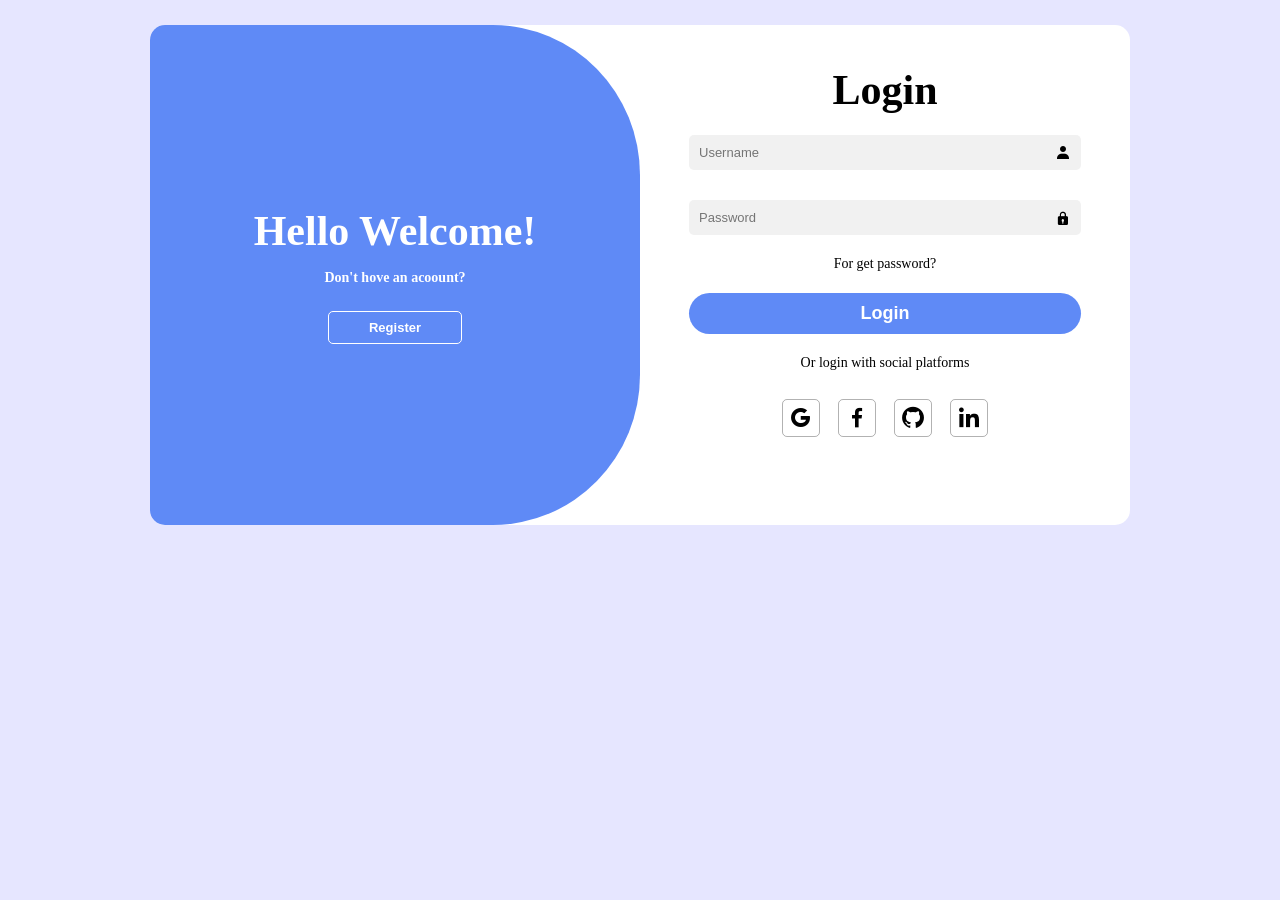
<file: Login/index.html>
<!DOCTYPE html>
<html lang="en">

<head>
    <meta charset="UTF-8">
    <meta name="viewport" content="width=device-width, initial-scale=1.0">
    <title>Login Form</title>
    <link rel="stylesheet" href="./style.css">
    <link href='https://unpkg.com/boxicons@2.1.4/css/boxicons.min.css' rel='stylesheet'>
</head>

<body>
    <main>
        <section class="first">
            <h1>Hello Welcome!</h1>
            <h3><a href="">Don't hove an acoount?</a></h3>
            <button type="submit" name="submit">Register</button>
        </section>

        <section class="last">
            <h1>Login</h1>
            <div>
                <input type="text" name="username" placeholder="Username">
                <span class="user"><i class='bx bxs-user'></i></span>
                <input type="password" name="password" placeholder="Password">
                <span class="pass"><i class='bx bxs-lock'></i></span>
            </div>

            <p><a href="">For get password?</a></p>

            <button type="submit" name="submit">Login</button>
            <p><a href="">Or login with social platforms</a></p>

            <span class="platforms">
                <a href=""><i class='bx bxl-google'></i></a>
                <a href=""><i class='bx bxl-facebook'></i></a>
                <a href=""><i class='bx bxl-github'></i></a>
                <a href=""><i class='bx bxl-linkedin'></i></a>
            </span>
        </section>
    </main>

    <script src="./script.js"></script>
</body>

</html>
</file>
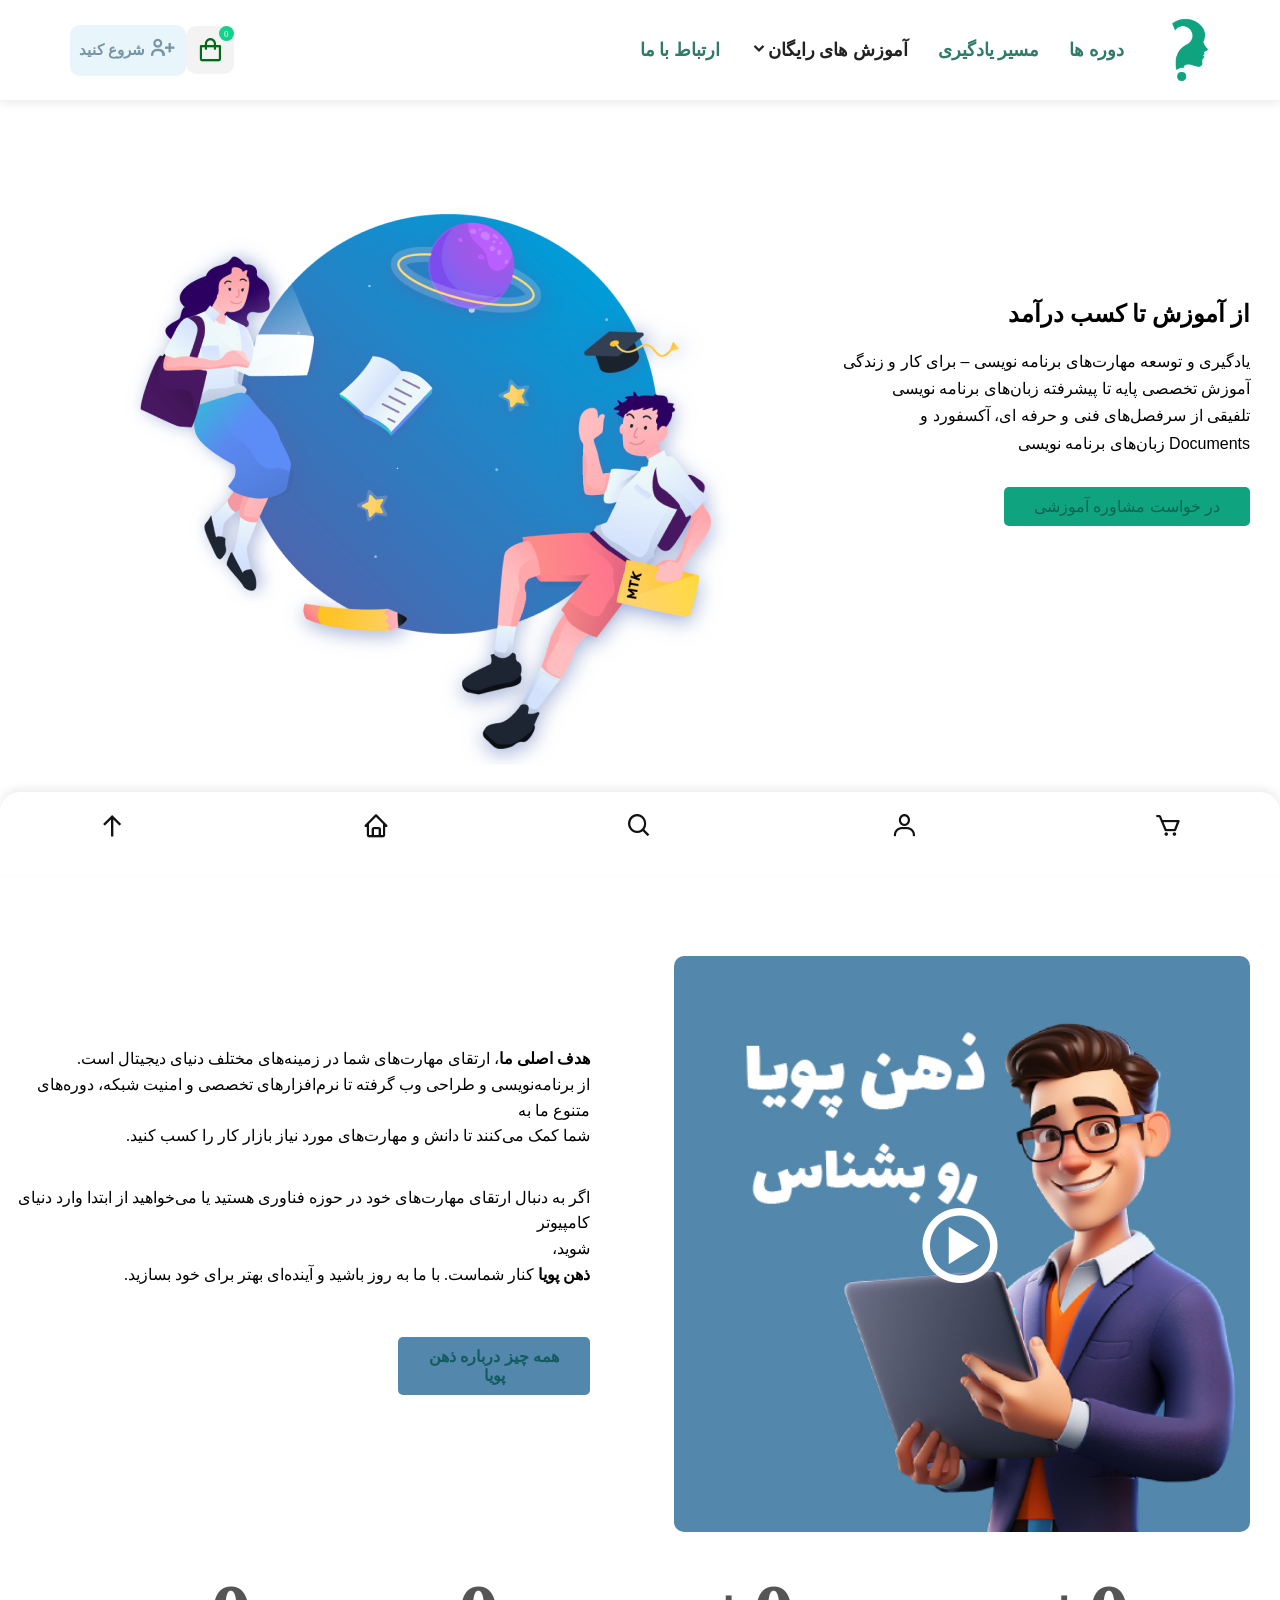
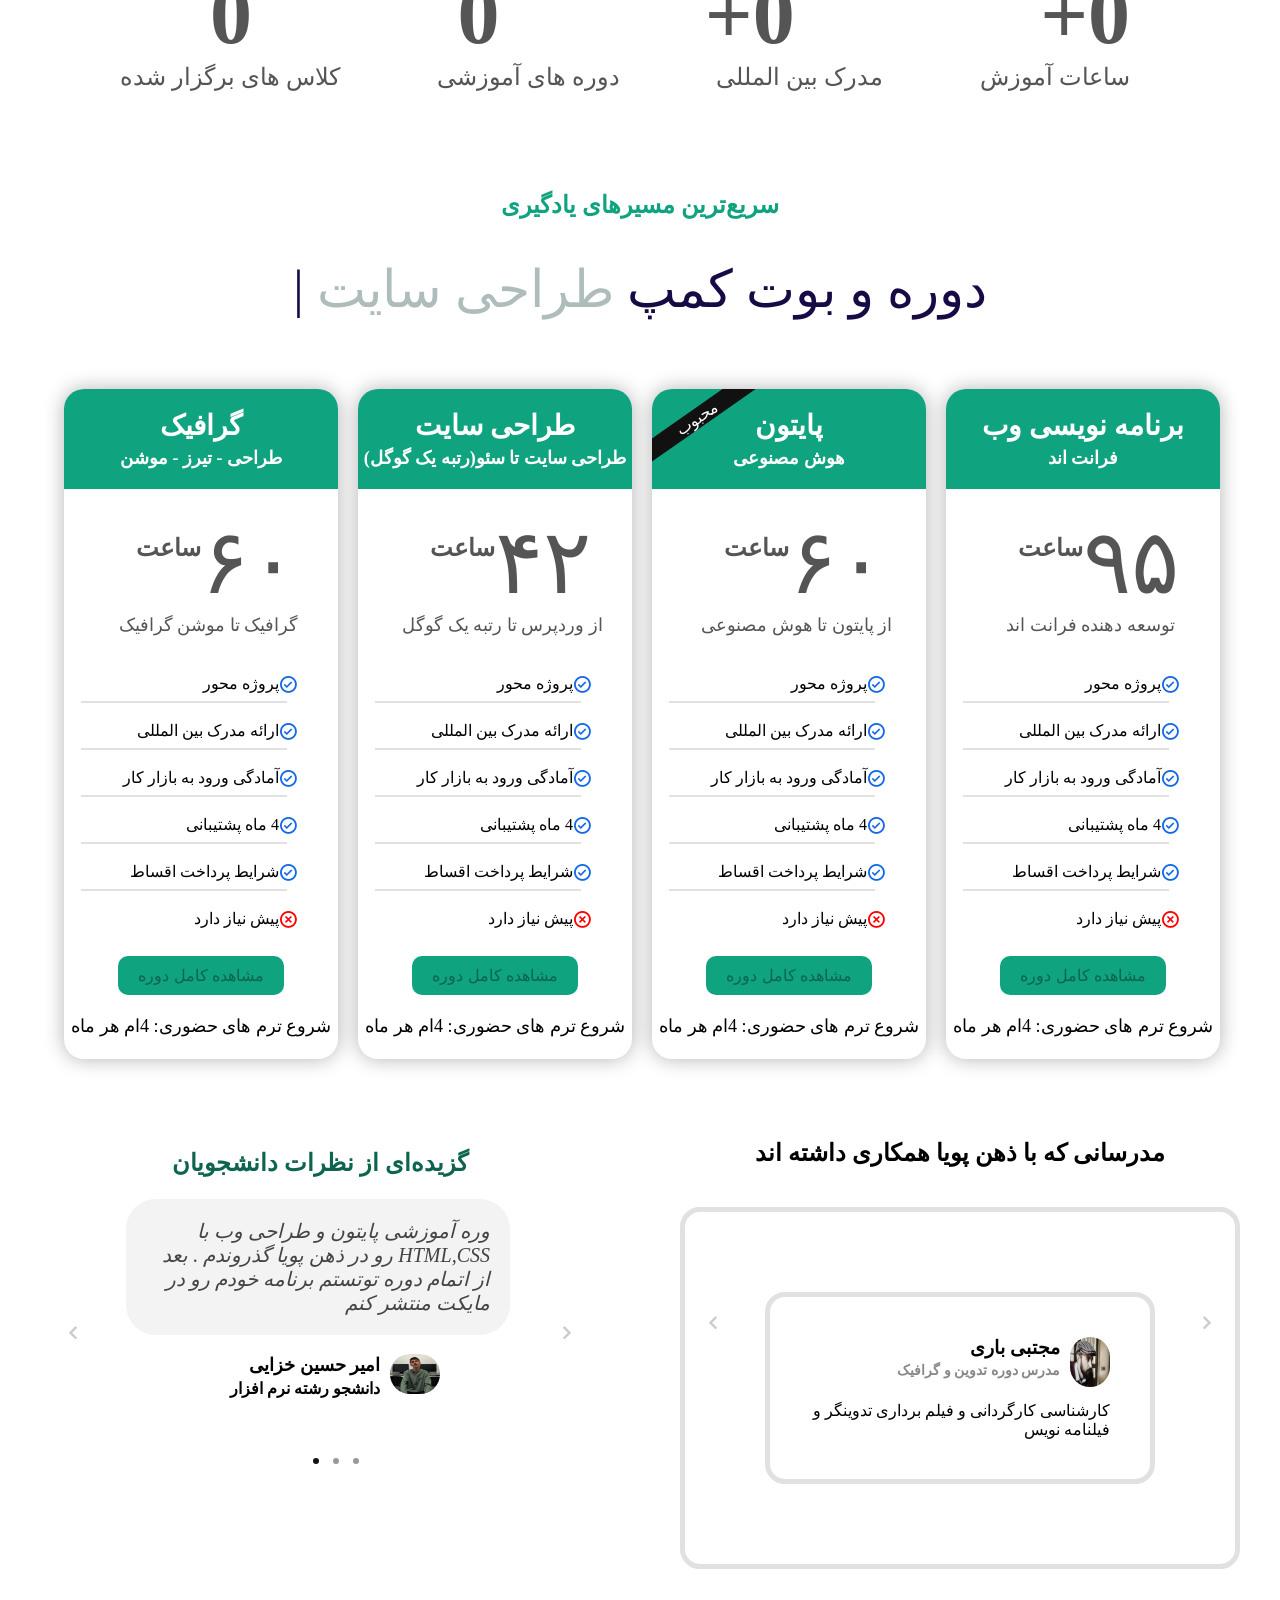
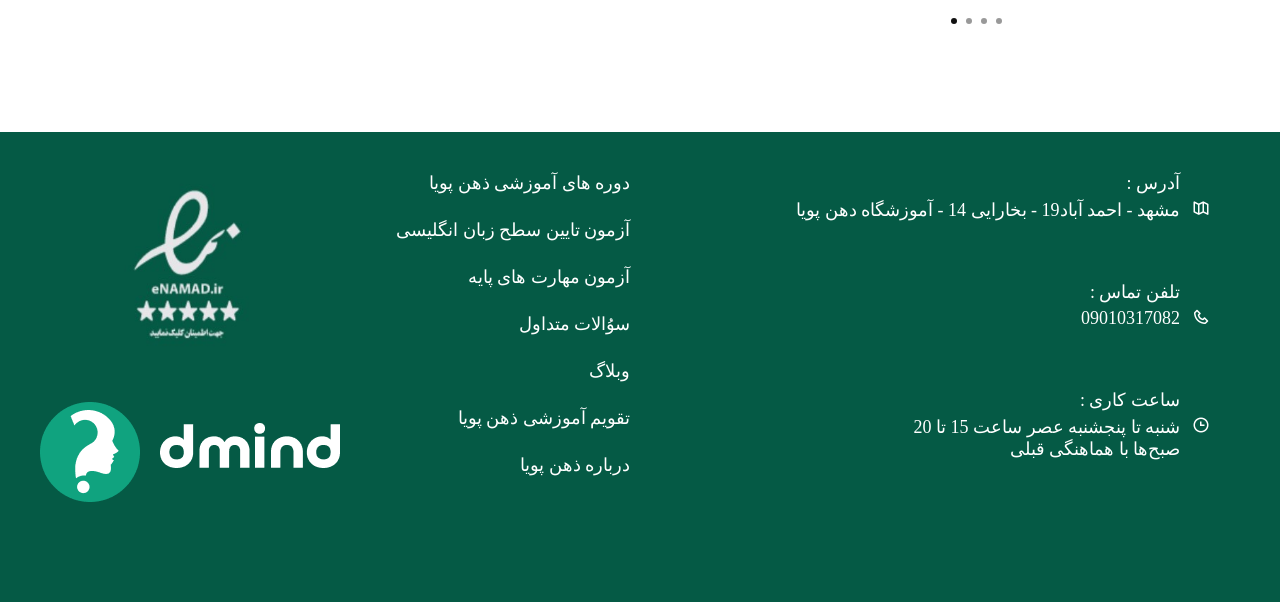
<file: dmind/dmind.html>
<!DOCTYPE html>
<html lang="fa" dir="rtl">

<head>
    <meta charset="UTF-8">
    <meta name="viewport" content="width=device-width, initial-scale=1.0">
    <title>آموزشگاه کامپیوتر ذهن پویا - آموزشگاه کامپیوتر ذهن پویا</title>
    <link rel="icon" href="./image/transparent-h-space.png" class="icon">
    <link rel="stylesheet" href="dmind.css">
    <link href='https://unpkg.com/boxicons@2.1.4/css/boxicons.min.css' rel='stylesheet'>
</head>

<body>

    <header class="header">
        <img src="./image/transparent-h-space.png" alt="image">
        <ul>
            <li><a href="">دوره ها</a></li>
            <li><a href="">مسیر یادگیری</a></li>
            <li>آموزش های رایگان<i class='bx bxs-chevron-down'></i></li>
            <li><a href="">ارتباط با ما</a></li>
        </ul>
        <div>
            <div>
                <span><a href=""><i class='bx bx-shopping-bag'></i></a></span>
                <span>0</span>
            </div>
            <div class="box">
                <span><i class='bx bx-user-plus'></i></span>
                <span>شروع کنید</span>
            </div>
        </div>
    </header>

    <div class="none">
        <a href="">
            <p>آموزش رایگان برنامه نویسی پایتون</p>
        </a>
        <hr>
        <a href="">
            <p>آموزش رایگان ICDL در مشهد | ورود به بازار کار</p>
        </a>
    </div>

    <div>

        <div class="fixed">
            <span><i class='bx bx-cart'></i></span>
            <span><i class='bx bx-user'></i></span>
            <span><i class='bx bx-search'></i></span>
            <span><i class='bx bx-home'></i></span>
            <span><i class='bx bx-arrow-back'></i></span>
        </div>
        <main>
            <section class="first">
                <div>
                    <h2>از آموزش تا کسب درآمد</h2>
                    <p>
                        یادگیری و توسعه مهارت‌های برنامه نویسی – برای کار و زندگی
                        <br> آموزش تخصصی پایه تا پیشرفته زبان‌های برنامه نویسی
                        <br> تلفیقی از سرفصل‌های فنی و حرفه ای، آکسفورد و
                        <br> Documents زبان‌های برنامه نویسی
                    </p>
                    <a href="">
                        <button>در خواست مشاوره آموزشی</button>
                    </a>
                </div>
                <div>
                    <img src="./image/Earth.png" alt="image">
                </div>
            </section>

            <section class="second">
                <div>
                    <video src="./video/Introduction_dynamic_mind.mp4" poster="./image/کاور-معرفی-ذهن-پویا.jpg">
                    </video>
                    <span><i class='bx bx-play-circle'></i></span>
                </div>
                <div>
                    <p><b>هدف اصلی ما</b>، ارتقای مهارت‌های شما در زمینه‌های مختلف دنیای دیجیتال است. <br>
                        از برنامه‌نویسی و طراحی وب گرفته تا نرم‌افزارهای تخصصی و
                        امنیت شبکه، دوره‌های متنوع ما به<br> شما کمک می‌کنند تا دانش و مهارت‌های مورد نیاز بازار کار را
                        کسب
                        کنید.
                    </p>
                    <br>
                    <br>
                    <p>
                        اگر به دنبال ارتقای مهارت‌های خود در حوزه فناوری هستید یا می‌خواهید از ابتدا وارد دنیای
                        کامپیوتر<br>
                        شوید،<br>
                        <b>ذهن پویا</b> کنار شماست. با ما به روز باشید و آینده‌ای بهتر برای خود بسازید.
                    </p>
                    <a href=""><button>همه چیز درباره ذهن پویا</button></a>
                </div>
            </section>

            <section class="third">
                <div>
                    <ul>
                        <li class="content1" data-target="1024">0+</li>
                        <li class="content2">0+</li>
                        <li class="content3">0</li>
                        <li class="content4">0</li>
                    </ul>
                </div>
                <div>
                    <ul>
                        <li>ساعات آموزش</li>
                        <li>مدرک بین المللی</li>
                        <li>دوره های آموزشی</li>
                        <li>کلاس های برگزار شده</li>
                    </ul>
                </div>
            </section>

            <section class="fourth">
                <div>
                    <p>سریع‌ترین مسیر‌های یادگیری</p>
                    <p> دوره و بوت کمپ <span>طراحی سایت <span>|</span></span> </p>
                </div>
                <article>



                    <aside>
                        <div>
                            <h2>برنامه نویسی وب</h2>
                            <h3>فرانت اند</h3>
                        </div>
                        <div>
                            <div>
                                <span>۹۵</span>
                                <span>ساعت</span>
                            </div>
                            <p>توسعه دهنده فرانت اند</p>
                        </div>
                        <div>
                            <ul>
                                <li><i class='bx bx-check-circle'></i>پروژه محور </li>
                                <li><i class='bx bx-check-circle'></i>ارائه مدرک بین المللی </li>
                                <li><i class='bx bx-check-circle'></i>آمادگی ورود به بازار کار </li>
                                <li><i class='bx bx-check-circle'></i>4 ماه پشتیبانی </li>
                                <li><i class='bx bx-check-circle'></i>شرایط پرداخت اقساط </li>
                                <li><i class='bx bx-x-circle'></i>پیش نیاز دارد </li>
                            </ul>
                        </div>
                        <div>
                            <a href=""><button>مشاهده کامل دوره</button></a>
                            <p>شروع ترم های حضوری: 4ام هر ماه</p>
                        </div>
                    </aside>

                    <aside>
                        <div>
                            <h2>پایتون</h2>
                            <h3>هوش مصنوعی</h3>
                            <span>محبوب</span>
                        </div>
                        <div>
                            <div>
                                <span>۶۰</span>
                                <span>ساعت</span>
                            </div>
                            <p>از پایتون تا هوش مصنوعی</p>
                        </div>
                        <div>
                            <ul>
                                <li><i class='bx bx-check-circle'></i>پروژه محور </li>
                                <li><i class='bx bx-check-circle'></i>ارائه مدرک بین المللی </li>
                                <li><i class='bx bx-check-circle'></i>آمادگی ورود به بازار کار </li>
                                <li><i class='bx bx-check-circle'></i>4 ماه پشتیبانی </li>
                                <li><i class='bx bx-check-circle'></i>شرایط پرداخت اقساط </li>
                                <li><i class='bx bx-x-circle'></i>پیش نیاز دارد </li>
                            </ul>
                        </div>
                        <div>
                            <a href=""><button>مشاهده کامل دوره</button></a>
                            <p>شروع ترم های حضوری: 4ام هر ماه</p>
                        </div>
                    </aside>

                    <aside>
                        <div>
                            <h2>طراحی سایت</h2>
                            <h3>طراحی سایت تا سئو(رتبه یک گوگل)</h3>
                        </div>
                        <div>
                            <div>
                                <span>۴۲</span>
                                <span>ساعت</span>
                            </div>
                            <p>از وردپرس تا رتبه یک گوگل</p>
                        </div>
                        <div>
                            <ul>
                                <li><i class='bx bx-check-circle'></i>پروژه محور </li>
                                <li><i class='bx bx-check-circle'></i>ارائه مدرک بین المللی </li>
                                <li><i class='bx bx-check-circle'></i>آمادگی ورود به بازار کار </li>
                                <li><i class='bx bx-check-circle'></i>4 ماه پشتیبانی </li>
                                <li><i class='bx bx-check-circle'></i>شرایط پرداخت اقساط </li>
                                <li><i class='bx bx-x-circle'></i>پیش نیاز دارد </li>
                            </ul>
                        </div>
                        <div>
                            <a href=""><button>مشاهده کامل دوره</button></a>
                            <p>شروع ترم های حضوری: 4ام هر ماه</p>
                        </div>
                    </aside>

                    <aside>
                        <div>
                            <h2>گرافیک</h2>
                            <h3>طراحی - تیرز - موشن</h3>
                        </div>
                        <div>
                            <div>
                                <span>۶۰</span>
                                <span>ساعت</span>
                            </div>
                            <p>گرافیک تا موشن گرافیک</p>
                        </div>
                        <div>
                            <ul>
                                <li><i class='bx bx-check-circle'></i>پروژه محور </li>
                                <li><i class='bx bx-check-circle'></i>ارائه مدرک بین المللی </li>
                                <li><i class='bx bx-check-circle'></i>آمادگی ورود به بازار کار </li>
                                <li><i class='bx bx-check-circle'></i>4 ماه پشتیبانی </li>
                                <li><i class='bx bx-check-circle'></i>شرایط پرداخت اقساط </li>
                                <li><i class='bx bx-x-circle'></i>پیش نیاز دارد </li>
                            </ul>
                        </div>
                        <div>
                            <a href=""><button>مشاهده کامل دوره</button></a>
                            <p>شروع ترم های حضوری: 4ام هر ماه</p>
                        </div>
                    </aside>
                </article>
            </section>

            <section class="fifth">
                <div>
                    <h2>مدرسانی که با ذهن پویا همکاری داشته اند</h2>
                    <div>
                        <img src="./avatar/photo16341413419.jpg" alt="image">
                        <h3>مجتبی باری</h3>
                        <span><i class='bx bxs-user-pin'></i></span>
                        <h4>مدرس دوره تدوین و گرافیک</h4>
                        <hr>
                        <p>کارشناسی کارگردانی و فیلم برداری <br>
                            تدوینگر و فیلنامه نویس <br>
                            کارگردانی فیلم های جشواره فارسی - برگزار کننده دوره های آموزشی <br>
                            تدوین و فیلم برداری
                        </p>
                    </div>
                    <span><i class='bx bx-chevron-right'></i></span>
                    <span><i class='bx bx-chevron-left'></i></span>
                    <ul>
                        <li></li>
                        <li></li>
                        <li></li>
                        <li class="active"></li>
                    </ul>
                </div>

                <div>
                    <h2>گزیده‌ای از نظرات دانشجویان</h2>
                    <div class="red">
                        <p></p>
                        <img alt="image user">
                        <h3></h3>
                        <h4></h4>
                    </div>
                    <span><i class='bx bx-chevron-right'></i></span>
                    <span><i class='bx bx-chevron-left'></i></span>
                    <ul>
                        <li></li>
                        <li></li>
                        <li class="active"></li>
                    </ul>
                </div>
            </section>
        </main>

        <footer class="footer">
            <div>
                <ul>
                    <li>
                        <span>آدرس : </span>
                        <p><i class='bx bx-map-alt'></i> مشهد - احمد آباد19 - بخارایی 14 - آموزشگاه دهن پویا </p>
                    </li>
                    <li>
                        <span>تلفن تماس :</span>
                        <p><i class='bx bx-phone'></i> 09010317082 </p>
                    </li>
                    <li>
                        <span>ساعت کاری : </span>
                        <p><i class='bx bx-time'></i>شنبه تا پنجشنبه عصر ساعت 15 تا 20 <br> صبح‌ها با هماهنگی قبلی</p>
                    </li>
                </ul>
            </div>
            <div>
                <ul>
                    <li>دوره های آموزشی ذهن پویا</li>
                    <li>آزمون تایین سطح زبان انگلیسی</li>
                    <li>آزمون مهارت های پایه</li>
                    <li>سوُالات متداول</li>
                    <li>وبلاگ</li>
                    <li>تقویم آموزشی ذهن پویا</li>
                    <li>درباره ذهن پویا</li>
                </ul>
            </div>
            <div>
                <img src="./image/Annotation 2026-01-02 074415.jpg" alt="image">
                <img src="./image/Group-139.png" alt="image">
            </div>
        </footer>


        <script src="dmind.js"></script>
</body>

</html>
</file>
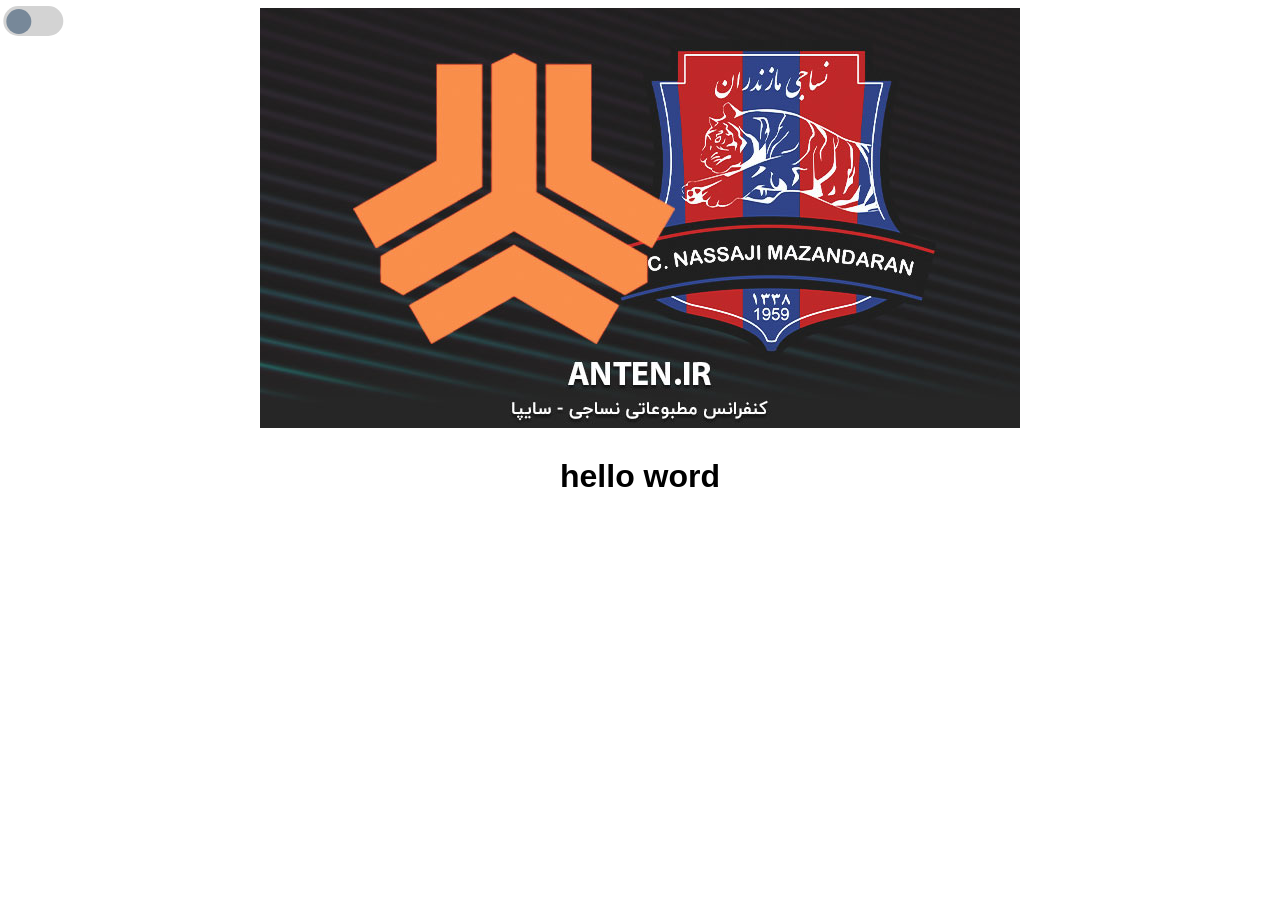
<file: Night-Moode/Aparat.html>
<!DOCTYPE html>
<html lang="en">
<head>
    <meta charset="UTF-8">
    <meta name="viewport" content="width=device-width, initial-scale=1.0">
    <title>Aparat</title>
    <link rel="stylesheet" href="Aparat.css">
</head>
<body>
    <div class="container-anten">
        <div class="carousel">
            <img src="img1.jpg">
            <img src="img2.jpg">
            <img src="img3.jpg">
            <img src="img4.jpg">
            <img src="img5.jpg">
        </div>
    </div>


    <h1 class="header">hello word</h1>
    <div class="conteiner">
            <li class="li">Dark mode</li>
        <div class="toggle-button">
            <div class="circle">
            </div>
        </div>
    </div>


    <script src="Aparat.js"></script>
</body>
</html>
</file>
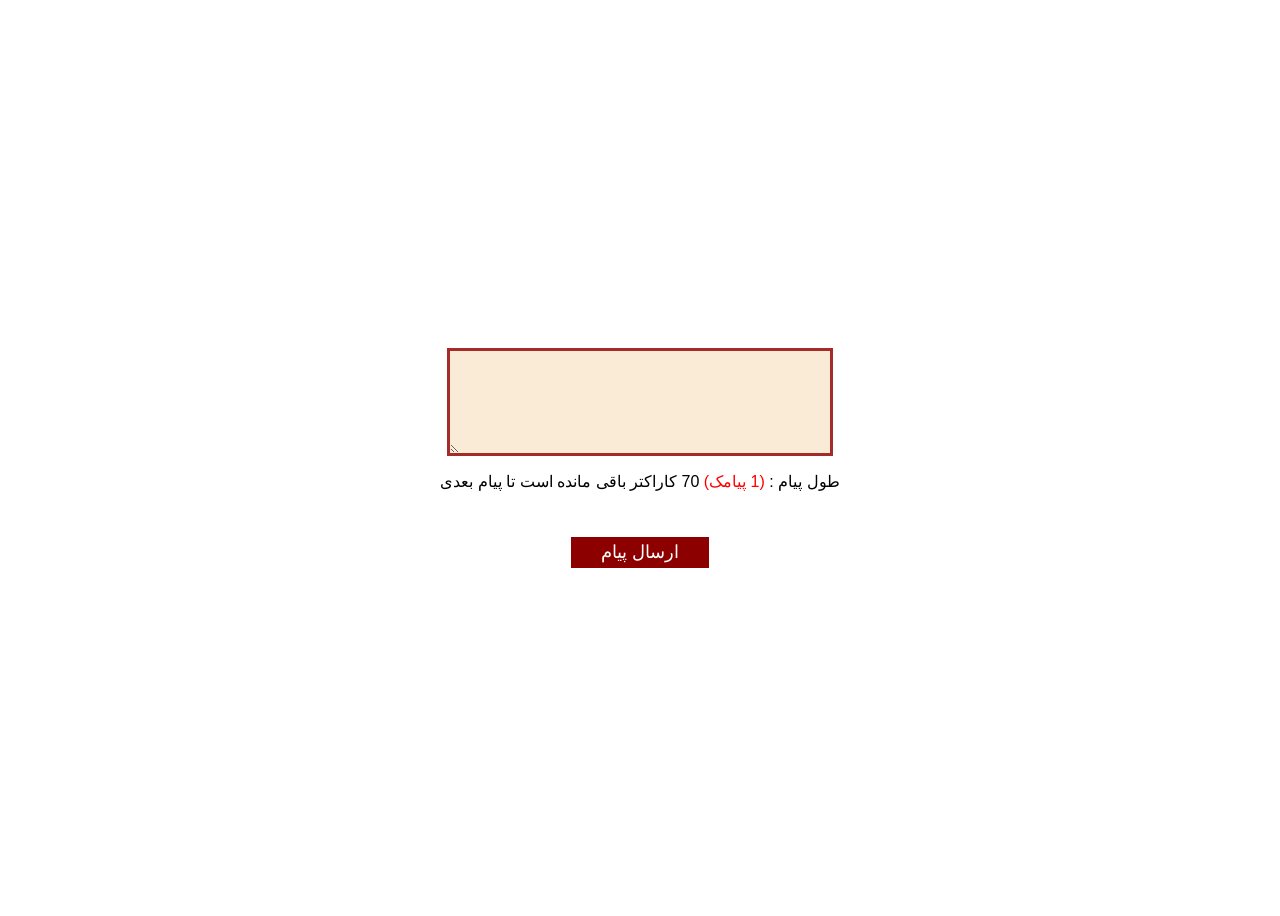
<file: SMS-Panel/SMSpanel.html>
<!DOCTYPE html>
<html lang="fa" dir="rtl">

<head>
    <meta charset="UTF-8">
    <meta name="viewport" content="width=device-width, initial-scale=1.0">
    <title>پنل پیامکی</title>
    <link rel="stylesheet" href="SMSpanel.css">
</head>

<body>
    <div class="conteiner">
        <textarea id="message" rows="3"></textarea>

        <p id="description">
            طول پیام : <span id="num-of-sms">(1 پیامک)</span> <span id="number-chars">70</span> کاراکتر باقی مانده است
            تا پیام بعدی
        </p>

        <button id="btn-send">
            ارسال پیام
        </button>
    </div>

    
    <script src="SMSpanel.js"></script>
</body>

</html>
</file>
<file: Login/style.css>
* {
    margin: 0;
    padding: 0;
    box-sizing: border-box;
}

body {
    width: 100%;
    padding: 25px 150px;
    background-color: rgb(230, 230, 255);
    overflow: hidden;
}

main {
    background-color: #fff;
    display: grid;
    grid-template-columns: 1fr 1fr;
    height: 500px;
    border-radius: 15px;
}

section.first a {
    color: #fff;
    text-decoration: none;
}

section.last a {
    color: black;
    text-decoration: none;
}

section.first a:hover {
    text-decoration: underline;
}

section.last a:hover {
    text-decoration: underline;
}

section.first {
    background-color: rgb(95, 138, 246);
    color: white;
    display: flex;
    flex-direction: column;
    justify-content: center;
    align-items: center;
    gap: 15px;
    padding: 150px 0px;
    border-radius: 15px;
    border-top-right-radius: 30%;
    border-bottom-right-radius: 30%;
}

section.first h1 {
    font-weight: bold;
    font-size: 42px;
}

section.first h3 {
    font-size: 14px;
}

section.first button {
    margin-top: 10px;
    padding: 8px 40px;
    font-size: 13px;
    background-color: transparent;
    color: #fff;
    border: 1.5px solid white;
    border-radius: 5px;
    cursor: pointer;
    outline: none;
    font-weight: bold;
}

section.first button:active {
    transform: translate(1px, 1px);
}

section.last {
    padding: 30px 0px 70px 0px;
    display: flex;
    flex-direction: column;
    justify-content: space-around;
    align-items: center;
}

section.last h1 {
    font-size: 42px;
}

section.last div {
    display: flex;
    flex-direction: column;
    gap: 30px;
    width: 80%;
    position: relative;
}

section.last div input {
    padding: 10px;
    padding-right: 30px;
    border: none;
    outline: none;
    font-size: 13px;
    background-color: #eeeeeecc;
    border-radius: 5px;
}

section.last div input::placeholder {
    font-size: 13px;
}

section.last div span.user {
    position: absolute;
    right: 10px;
    top: 10px;
}

section.last div span.pass {
    position: absolute;
    right: 10px;
    top: 75px;
}

section.last p {
    font-size: 14px;
}

section.last button {
    width: 80%;
    padding: 10px;
    border: none;
    outline: none;
    font-size: 18px;
    background-color: rgb(95, 138, 246);
    color: #fff;
    border-radius: 30px;
    cursor: pointer;
    font-weight: bold;
}

section.last button:active {
    transform: translate(1px, 1px);
}

section.last span.platforms i {
    border: 1px solid rgba(0, 0, 0, 0.3);
    border-radius: 5px;
    margin: 7px;
    padding: 5px;
    font-size: 26px;
}
</file>
<file: dmind/dmind.css>
* {
    padding: 0;
    margin: 0;
    box-sizing: border-box;
}


body {
    width: 100%;
    position: relative;
}

.header {
    width: 100%;
    display: flex;
    flex-direction: row;
    justify-content: space-between;
    align-items: center;
    margin-bottom: 200px;
    box-shadow: 0 4px 8px rgba(0, 0, 0, 0.07);
}

.header img {
    width: 80px;
    height: 80px;
    margin: 10px 50px 10px 20px;
}

.header ul {
    display: flex;
    flex-direction: row;
    justify-content: space-between;
    align-items: center;
    gap: 30px;
    list-style: none;
    margin-left: 400px;
}

.header ul li{
    font-size: 18px;
    font-weight: bold;
    color: rgb(47, 122, 104)
}

.header ul li a {
    color: rgb(47, 122, 104);
    text-decoration: none;
    transition: 0.3s;
}

.header ul li a:not(:nth-child(3)):hover {
    color: rgb(18, 210, 139);
    cursor: pointer;
}

.header ul :nth-child(3) {
    color: #222;
}

.header div {
    display: flex;
    flex-direction: row;
    justify-content: center;
    align-items: center;
}

.header>div {
    margin-left: 70px;
}

.header div :first-child {
    position: relative;
}

.header div :first-child>span i {
    padding: 10px;
    font-size: 28px;
    color: rgb(0, 107, 23);
    background-color: #f3f3f3;
    border-radius: 10px;
    transition: 0.3s;
}

.header div :first-child>span i:hover {
    color: rgb(18, 210, 139);
    cursor: pointer;
}

.header>div :first-child :nth-child(2) {
    font-size: 9px;
    width: 15px;
    height: 15px;
    position: absolute;
    top: 0;
    right: 0;
    color: #fff;
    background-color: rgb(18, 210, 139);
    border-radius: 50%;
    display: flex;
    justify-content: center;
    align-items: center;
}

.none {
    display: none;
    position: absolute;
    top: 2.3%;
    right: 27%;
    padding: 15px 20px;
    font-size: 16px;
    background-color: #fff;
    box-shadow: 0 4px 8px rgba(0, 0, 0, 0.2);
    width: 20%;
    border-radius: 5px;
}

.none a {
    text-decoration: none;
    color: #111;
}

.none p {
    line-height: 1.3;
    font-weight: bold;
    transition: 0.3s;
}

.none p:first-child{
    margin-bottom: 10px;
}

.none p:last-child{
    margin-top: 10px;
}

.none p:hover {
    color: rgb(18, 210, 139);
    margin-right: 10px;
}

.box {
    background-color: rgb(232, 245, 251);
    color: rgb(119, 150, 165);
    padding: 9px;
    border-radius: 10px;
    cursor: pointer;
}

.box :first-child {
    list-style: none;
    color: rgb(119, 150, 165);
    font-size: 28px;
    margin-left: 2px;
}

.box> :last-child {
    font-size: 15px;
    font-weight: bold;
}

.box> :last-child {
    text-decoration: none;
    color: rgb(119, 150, 165);
}

.fixed {
    position: fixed;
    top: 88%;
    font-size: 28px;
    display: flex;
    flex-direction: row;
    justify-content: space-around;
    align-items: center;
    gap: 40px;
    width: 100%;
    padding: 20px 0px 30px 0px;
    color: #111;
    z-index: 99;
    background-color: #fff;
    box-shadow: 0 -4px 8px rgba(0, 0, 0, 0.07);
    border-top-left-radius: 20px;
    border-top-right-radius: 20px;
}

.fixed> :last-child i {
    transform: rotate(90deg);
}

main section.first {
    width: 100%;
    display: grid;
    grid-template-columns: 2fr 1fr;
}

main section.first :first-child {
    margin-right: 15px;
}

main section.first :first-child h2 {
    font-size: 24px;
    font-weight: bold;
    margin-bottom: 20px;
}

main section.first :first-child p {
    line-height: 1.7;
    font-family: 'Segoe UI', Tahoma, Geneva, Verdana, sans-serif;
    margin-right: 15px;
}

main section.first :first-child a {
    color: rgb(13, 100, 79);
    text-decoration: none;
    transition: 0.3s;
}

main section.first :first-child a button {
    margin: 30px 15px 0px 0px;
    padding: 10px 30px;
    font-size: 16px;
    border: none;
    background-color: rgb(16, 163, 127);
    color: rgb(13, 100, 79);
    font-family: 'Segoe UI', Tahoma, Geneva, Verdana, sans-serif;
    border-radius: 5px;
    transition: 0.3s;
}

main section.first :first-child a:hover button {
    cursor: pointer;
    color: #fff;
}

main section.first> :last-child {
    position: absolute;
    top: 200px;
    left: 120px;
}

main section.second {
    margin-top: 400px;
    width: 100%;
    display: grid;
    grid-template-columns: 1fr 1fr;
}

main section.second :first-child {
    width: 100%;
    position: relative;
}

main section.second :first-child video {
    width: 90%;
    height: 90%;
    margin: 30px;
    border-radius: 10px;
}

main section.second :first-child span {
    position: absolute;
    top: 50%;
    left: 50%;
    transform: translate(-50%, -50%);
    font-size: 90px;
    color: #fff;
    display: flex;
    justify-content: center;
    align-items: center;
    cursor: pointer;
}

main section.second :last-child {
    align-self: center;
}

main section.second :last-child p {
    width: 90%;
    margin-right: 50px;
    line-height: 1.6;
}

main section.second :last-child a {
    width: 30%;
}

main section.second :last-child a button {
    margin: 50px;
    width: 30%;
    padding: 10px 25px;
    font-size: 16px;
    font-weight: bold;
    border: none;
    border-radius: 5px;
    color: rgb(18, 92, 95);
    background-color: rgb(83, 135, 172);
    transition: 0.3s;
}

main section.second :last-child a:hover button {
    color: #fff;
    cursor: pointer;
}

main section.third {
    margin-bottom: 100px;
}

main section.third div ul {
    width: 100%;
    display: flex;
    justify-content: space-between;
    align-items: center;
    padding: 0px 120px;
}

main section.third div ul li {
    list-style-type: none;
}

main section.third> :first-child {
    font-size: 84px;
    font-weight: bold;
    color: #555;
}

main section.third> :last-child {
    font-size: 24px;
    color: #555;
    padding-right: 30px;
    text-align: center;
}

main section.third> :first-child ul li {
    padding-left: 90px;
    padding-right: 30px;
}

main section.third> :first-child ul li:nth-child(2) {
    padding-left: 50px;
}

main section.third> :first-child ul li:nth-child(3) {
    padding-left: 50px;
}





main section.fourth {
    width: 100%;
}

main section.fourth>div> :first-child {
    text-align: center;
    margin-bottom: 40px;
    color: rgb(16, 163, 127);
    font-size: 24px;
    font-weight: bold;
}

main section.fourth>div> :nth-child(2) {
    text-align: center;
    font-size: 52px;
    color: rgb(23, 10, 69);
}

main section.fourth>div>p span {
    color: rgb(174, 188, 188);
}

main section.fourth>div>p span span {
    color: rgb(23, 10, 69);
}

main section.fourth>article {
    width: 95%;
    margin-top: 70px;
    display: grid;
    grid-template-columns: 1fr 1fr 1fr 1fr;
    gap: 20px;
    padding-right: 60px;
    height: 500px;
    margin-bottom: 200px;
}

main section.fourth article> :nth-of-type(1) {
    display: grid;
    grid-template-rows: 0.25fr 0.25fr 1fr 0.25fr;
    gap: 20px;
    box-shadow: 0 0px 20px rgba(0, 0, 0, 0.3);
    border-radius: 20px;
    height: 670px;
}

main section.fourth>article :nth-child(1)>div:nth-child(1) {
    background-color: rgb(16, 163, 127);
    height: 100px;
    display: flex;
    flex-direction: column;
    justify-content: center;
    align-items: center;
    color: #fff;
    border-top-left-radius: 20px;
    border-top-right-radius: 20px;
}

main section.fourth>article :nth-child(1) div:nth-child(1) h2 {
    color: #fff;
    font-size: 28px;
    font-weight: bold;
}

main section.fourth>article :nth-child(1) div:nth-child(1) h3 {
    font-size: 18px;
    margin-top: 5px;
}

main section.fourth>article :nth-child(1) div:nth-child(2)>div {
    display: flex;
    justify-content: center;
    align-items: center;
    margin-left: 30px;
}

main section.fourth>article :nth-child(1) div:nth-child(2) div>span:nth-child(1) {
    font-size: 90px;
    color: #555;
}

main section.fourth>article :nth-child(1) div:nth-child(2) div>span:nth-child(2) {
    font-size: 24px;
    font-weight: bold;
    color: #555;
    margin-top: 25px;
    align-self: flex-start;
}

main section.fourth>article :nth-child(1) div:nth-child(2)>p {
    text-align: center;
    font-size: 18px;
    color: #555;
    margin-left: 15px;
}

main section.fourth>article :nth-child(1) div:nth-child(3) {
    display: flex;
    flex-direction: column;
    justify-content: space-between;
    align-items: center;
    position: relative;
}

main section.fourth>article :nth-child(1) div:nth-child(3) ul li {
    width: 120%;
    list-style: none;
    margin-top: 10px;
    font-size: 16px;
    padding: 8px;
    border-bottom: 2px solid #e1e1e1;
}

main section.fourth>article :nth-child(1) div:nth-child(3) ul li:nth-child(6) {
    border-bottom: none;
}

main section.fourth>article :nth-child(1) div:nth-child(3) ul li i {
    color: rgb(19, 105, 228);
    font-size: 20px;
    position: absolute;
    right: 40px;
}

main section.fourth>article :nth-child(1) div:nth-child(3) ul li:last-child i {
    color: red;
    border-bottom: none;
}

main section.fourth>article :nth-child(1) div:nth-child(4) {
    width: 100%;
    display: flex;
    flex-direction: column;
    justify-content: center;
    align-items: center;
}

main section.fourth>article :nth-child(1) div:nth-child(4) a button {
    padding: 10px 30px;
    width: 100%;
    padding: 10px 20px;
    font-size: 16px;
    border: none;
    background-color: rgb(16, 163, 127);
    color: rgb(13, 100, 79);
    font-family: 'Segoe UI', Tahoma, Geneva, Verdana, sans-serif;
    border-radius: 10px;
    cursor: pointer;
    transition: 0.3s;
}

main section.fourth>article :nth-child(1) div:nth-child(4) a button:hover {
    color: #fff;
}

main section.fourth>article :nth-child(1) div:nth-child(4) p {
    font-size: 18px;
    margin: 20px 0px 40px 0px;
}

main section.fourth article> :nth-of-type(2) {
    display: grid;
    grid-template-rows: 0.25fr 0.25fr 1fr 0.25fr;
    gap: 20px;
    box-shadow: 0 0px 20px rgba(0, 0, 0, 0.3);
    border-radius: 20px;
    height: 670px;
}

main section.fourth>article> :nth-child(2)>div:nth-child(1) {
    background-color: rgb(16, 163, 127);
    height: 100px;
    display: flex;
    flex-direction: column;
    justify-content: center;
    align-items: center;
    color: #fff;
    border-top-left-radius: 20px;
    border-top-right-radius: 20px;
    position: relative;
    overflow: hidden;
}

main section.fourth>article :nth-child(2) div:nth-child(1) h2 {
    color: #fff;
    font-size: 28px;
    font-weight: bold;
}

main section.fourth>article :nth-child(2) div:nth-child(1) h3 {
    font-size: 18px;
    margin-top: 5px;
}

main section.fourth>article> :nth-child(2)>div:nth-child(1) span {
    position: absolute;
    left: -30px;
    text-align: center;
    background-color: #111;
    top: 20px;
    width: 150px;
    transform: rotate(-35deg);
}

main section.fourth>article :nth-child(2) div:nth-child(2)>div {
    display: flex;
    justify-content: center;
    align-items: center;
    margin-left: 30px;
}

main section.fourth>article :nth-child(2) div:nth-child(2) div span:nth-child(1) {
    font-size: 90px;
    color: #555;
}

main section.fourth>article :nth-child(2) div:nth-child(2) div span:nth-child(2) {
    font-size: 24px;
    font-weight: bold;
    color: #555;
    margin-top: 25px;
    align-self: flex-start;
}

main section.fourth>article :nth-child(2) div:nth-child(2) p {
    text-align: center;
    font-size: 18px;
    color: #555;
    margin-left: 15px;
}

main section.fourth>article :nth-child(2) div:nth-child(3) {
    display: flex;
    flex-direction: column;
    justify-content: space-between;
    align-items: center;
    position: relative;
}

main section.fourth>article :nth-child(2) div:nth-child(3) ul li {
    width: 120%;
    list-style: none;
    margin-top: 10px;
    font-size: 16px;
    padding: 8px;
    border-bottom: 2px solid #e1e1e1;
}

main section.fourth>article :nth-child(2) div:nth-child(3) ul li:nth-child(6) {
    border-bottom: none;
}

main section.fourth>article :nth-child(2) div:nth-child(3) ul li i {
    color: rgb(19, 105, 228);
    font-size: 20px;
    position: absolute;
    right: 40px;
}

main section.fourth>article :nth-child(2) div:nth-child(3) ul li:last-child i {
    color: red;
    border-bottom: none;
}

main section.fourth>article :nth-child(2) div:nth-child(4) {
    width: 100%;
    display: flex;
    flex-direction: column;
    justify-content: center;
    align-items: center;
}

main section.fourth>article :nth-child(2) div:nth-child(4) a button {
    padding: 10px 30px;
    width: 100%;
    padding: 10px 20px;
    font-size: 16px;
    border: none;
    background-color: rgb(16, 163, 127);
    color: rgb(13, 100, 79);
    font-family: 'Segoe UI', Tahoma, Geneva, Verdana, sans-serif;
    border-radius: 10px;
    cursor: pointer;
    transition: 0.3s;
}

main section.fourth>article :nth-child(2) div:nth-child(4) a button:hover {
    color: #fff;
}

main section.fourth>article :nth-child(2) div:nth-child(4) p {
    font-size: 18px;
    margin: 20px 0px 40px 0px;
}

main section.fourth article> :nth-of-type(3) {
    display: grid;
    grid-template-rows: 0.25fr 0.25fr 1fr 0.25fr;
    gap: 20px;
    box-shadow: 0 0px 20px rgba(0, 0, 0, 0.3);
    border-radius: 20px;
    height: 670px;
}

main section.fourth>article> :nth-child(3)>div:nth-child(1) {
    background-color: rgb(16, 163, 127);
    height: 100px;
    display: flex;
    flex-direction: column;
    justify-content: center;
    align-items: center;
    color: #fff;
    border-top-left-radius: 20px;
    border-top-right-radius: 20px;
}

main section.fourth>article :nth-child(3) div:nth-child(1) h2 {
    color: #fff;
    font-size: 28px;
    font-weight: bold;
}

main section.fourth>article :nth-child(3) div:nth-child(1) h3 {
    font-size: 18px;
    margin-top: 5px;
}

main section.fourth>article :nth-child(3) div:nth-child(2)>div {
    display: flex;
    justify-content: center;
    align-items: center;
    margin-left: 30px;
}

main section.fourth>article :nth-child(3) div:nth-child(2) div span:nth-child(1) {
    font-size: 90px;
    color: #555;
}

main section.fourth>article :nth-child(3) div:nth-child(2) div span:nth-child(2) {
    font-size: 24px;
    font-weight: bold;
    color: #555;
    margin-top: 25px;
    align-self: flex-start;
}

main section.fourth>article :nth-child(3) div:nth-child(2) p {
    text-align: center;
    font-size: 18px;
    color: #555;
    margin-left: 15px;
}

main section.fourth>article :nth-child(3) div:nth-child(3) {
    display: flex;
    flex-direction: column;
    justify-content: space-between;
    align-items: center;
    position: relative;
}

main section.fourth>article :nth-child(3) div:nth-child(3) ul li {
    width: 120%;
    list-style: none;
    margin-top: 10px;
    font-size: 16px;
    padding: 8px;
    border-bottom: 2px solid #e1e1e1;
}

main section.fourth>article :nth-child(3) div:nth-child(3) ul li:nth-child(6) {
    border-bottom: none;
}

main section.fourth>article :nth-child(3) div:nth-child(3) ul li i {
    color: rgb(19, 105, 228);
    font-size: 20px;
    position: absolute;
    right: 40px;
}

main section.fourth>article :nth-child(3) div:nth-child(3) ul li:last-child i {
    color: red;
    border-bottom: none;
}

main section.fourth>article :nth-child(3) div:nth-child(4) {
    width: 100%;
    display: flex;
    flex-direction: column;
    justify-content: center;
    align-items: center;
}

main section.fourth>article :nth-child(3) div:nth-child(4) a button {
    padding: 10px 30px;
    width: 100%;
    padding: 10px 20px;
    font-size: 16px;
    border: none;
    background-color: rgb(16, 163, 127);
    color: rgb(13, 100, 79);
    font-family: 'Segoe UI', Tahoma, Geneva, Verdana, sans-serif;
    border-radius: 10px;
    cursor: pointer;
    transition: 0.3s;
}

main section.fourth>article :nth-child(3) div:nth-child(4) a button:hover {
    color: #fff;
}

main section.fourth>article :nth-child(3) div:nth-child(4) p {
    font-size: 18px;
    margin: 20px 0px 40px 0px;
}

main section.fourth article> :nth-of-type(4) {
    display: grid;
    grid-template-rows: 0.25fr 0.25fr 1fr 0.25fr;
    gap: 20px;
    box-shadow: 0 0px 20px rgba(0, 0, 0, 0.3);
    border-radius: 20px;
    height: 670px;
}

main section.fourth>article> :nth-child(4)>div:nth-child(1) {
    background-color: rgb(16, 163, 127);
    height: 100px;
    display: flex;
    flex-direction: column;
    justify-content: center;
    align-items: center;
    color: #fff;
    border-top-left-radius: 20px;
    border-top-right-radius: 20px;
}

main section.fourth>article :nth-child(4) div:nth-child(1) h2 {
    color: #fff;
    font-size: 28px;
    font-weight: bold;
}

main section.fourth>article :nth-child(4) div:nth-child(1) h3 {
    font-size: 18px;
    margin-top: 5px;
}

main section.fourth>article :nth-child(4) div:nth-child(2)>div {
    display: flex;
    justify-content: center;
    align-items: center;
    margin-left: 30px;
}

main section.fourth>article :nth-child(4) div:nth-child(2) div span:nth-child(1) {
    font-size: 90px;
    color: #555;
}

main section.fourth>article :nth-child(4) div:nth-child(2) div span:nth-child(2) {
    font-size: 24px;
    font-weight: bold;
    color: #555;
    margin-top: 25px;
    align-self: flex-start;
}

main section.fourth>article :nth-child(4) div:nth-child(2) p {
    text-align: center;
    font-size: 18px;
    color: #555;
    margin-left: 15px;
}

main section.fourth>article :nth-child(4) div:nth-child(3) {
    display: flex;
    flex-direction: column;
    justify-content: space-between;
    align-items: center;
    position: relative;
}

main section.fourth>article :nth-child(4) div:nth-child(3) ul li {
    width: 120%;
    list-style: none;
    margin-top: 10px;
    font-size: 16px;
    padding: 8px;
    border-bottom: 2px solid #e1e1e1;
}

main section.fourth>article :nth-child(4) div:nth-child(3) ul li:nth-child(6) {
    border-bottom: none;
}

main section.fourth>article :nth-child(4) div:nth-child(3) ul li i {
    color: rgb(19, 105, 228);
    font-size: 20px;
    position: absolute;
    right: 40px;
}

main section.fourth>article :nth-child(4) div:nth-child(3) ul li:last-child i {
    color: red;
    border-bottom: none;
}

main section.fourth>article :nth-child(4) div:nth-child(4) {
    width: 100%;
    display: flex;
    flex-direction: column;
    justify-content: center;
    align-items: center;
}

main section.fourth>article :nth-child(4) div:nth-child(4) a button {
    padding: 10px 30px;
    width: 100%;
    padding: 10px 20px;
    font-size: 16px;
    border: none;
    background-color: rgb(16, 163, 127);
    color: rgb(13, 100, 79);
    font-family: 'Segoe UI', Tahoma, Geneva, Verdana, sans-serif;
    border-radius: 10px;
    cursor: pointer;
    transition: 0.3s;
}

main section.fourth>article :nth-child(4) div:nth-child(4) a button:hover {
    color: #fff;
}

main section.fourth>article :nth-child(4) div:nth-child(4) p {
    font-size: 18px;
    margin: 20px 0px 40px 0px;
}

main section.fifth {
    width: 100%;
    margin-bottom: 100px;
    display: grid;
    grid-template-columns: 1fr 1fr;
}

main section.fifth> :nth-child(1) {
    display: flex;
    flex-direction: column;
    justify-content: center;
    align-items: center;
    position: relative;
    margin-top: 50px;
}

main section.fifth> :nth-child(1) div {
    margin: 40px;
    border-radius: 20px;
    border: 5px solid #e1e1e1;
    position: relative;
    padding: 40px;
}

main section.fifth> :nth-child(1) div img {
    width: 40px;
    height: 50px;
    border-radius: 30px;
}

main section.fifth> :nth-child(1) div span i {
    position: absolute;
    top: 40px;
    left: 40px;
    font-size: 24px;
}

main section.fifth> :nth-child(1) div h3 {
    position: absolute;
    top: 40px;
    right: 90px;
}

main section.fifth> :nth-child(1) div h4 {
    position: absolute;
    top: 65px;
    right: 90px;
    font-size: 14px;
    color: #888;
}

main section.fifth> :nth-child(1) div hr {
    color: #999;
    width: 100%;
    position: absolute;
    left: 0;
}

main section.fifth> :nth-child(1) div p {
    margin-top: 10px;
    font-size: 16px;
}

main section.fifth> :nth-child(1)> :nth-child(3) {
    position: absolute;
    right: 60px;
    top: 170px;
    font-size: 28px;
    cursor: pointer;
    color: #cbcbcb;
}

main section.fifth> :nth-child(1)> :nth-child(4) {
    position: absolute;
    left: 60px;
    top: 170px;
    font-size: 28px;
    cursor: pointer;
    color: #cbcbcb;
}

main section.fifth> :nth-child(1) ul {
    display: flex;
    flex-direction: row;
    justify-content: space-between;
    align-items: center;
    gap: 15px;

}

main section.fifth> :nth-child(1) ul li {
    cursor: pointer;
    color: #999;
    font-size: 20px;
}

main section.fifth> :nth-child(1) ul li.active {
    color: #111;
}


main section.fifth> :nth-child(2) {
    display: flex;
    flex-direction: column;
    justify-content: space-between;
    align-items: center;
    margin-top: 60px;
    position: relative;
}


main section.fifth> :nth-child(2) h2 {
    color: rgb(13, 100, 79);
    font-weight: bold;
}


main section.fifth> :nth-child(2) div p {
    width: 60%;
    position: absolute;
    right: 130px;
    top: 50px;
    margin-left: 30px;
    background-color: #f3f3f3;
    padding: 20px;
    border-radius: 30px;
    font-size: 20px;
    font-style: italic;
    color: #444;
}

main section.fifth> :nth-child(2) div img {
    width: 50px;
    height: 40px;
    border-radius: 30px;
    margin-left: 20px;
    position: absolute;
    right: 200px;
    top: 205px;
}

main section.fifth> :nth-child(2) div :nth-child(3) {
    position: absolute;
    top: 205px;
    right: 260px;
    font-size: 18px;
    font-weight: bold;
}

main section.fifth> :nth-child(2) div :nth-child(4) {
    position: absolute;
    top: 230px;
    right: 260px;
}

main section.fifth> :nth-child(2)>span:nth-child(3) {
    position: absolute;
    right: 60px;
    top: 170px;
    font-size: 28px;
    cursor: pointer;
    color: #cbcbcb;
}

main section.fifth> :nth-child(2)>span:nth-child(4) {
    position: absolute;
    left: 60px;
    top: 170px;
    font-size: 28px;
    cursor: pointer;
    color: #cbcbcb;
}

main section.fifth> :nth-child(2) ul {
    display: flex;
    flex-direction: row;
    justify-content: space-between;
    align-items: center;
    gap: 20px;
    font-size: 20px;
    color: #999;
    cursor: pointer;
    position: absolute;
    top: 300px;
}

main section.fifth> :nth-child(2) ul li.active {
    color: #111;
}

.footer {
    background-color: rgb(5, 90, 69);
    width: 100%;
    display: grid;
    grid-template-columns: 1fr 0.5fr 0.5fr;
    padding: 40px 70px 100px 40px;
}

.footer div:nth-child(1) ul {
    display: flex;
    flex-direction: column;
    justify-content: space-between;
    align-items: start;
    gap: 60px;
    position: relative;
}

.footer div:nth-child(1) ul li {
    font-size: 18px;
    list-style: none;
    color: #fff;
    display: flex;
    flex-direction: column;
    gap: 5px;
}

.footer div:nth-child(1) ul li p i {
    position: absolute;
    right: 0;
}

.footer div:nth-child(1) ul li span {
    margin-right: 30px;
}

.footer div:nth-child(1) ul li p {
    margin-right: 30px;
}

.footer div:nth-child(2) ul {
    display: flex;
    flex-direction: column;
    justify-content: start;
    align-items: start;
    gap: 25px;
}

.footer div:nth-child(2) ul li {
    list-style: none;
    color: #fff;
    font-size: 18px;
}

.footer div:nth-child(3) {
    display: flex;
    flex-direction: column;
    justify-content: start;
    align-items: center;
}

.footer div:nth-child(3) img:nth-child(1) {
    width: 200px;
    height: 200px;
    margin-bottom: 30px;
}
</file>
<file: Night-Moode/Aparat.css>
:root {
    --body-color: #fff;
    --text-color: #000;
    --toggle-color: lightslategrey;
}

.dark {
    --body-color: #000;
    --text-color: #dd03ff;
    --toggle-color: #7d03ff;
    --p-color: #ffffff;
}

.container-anten {
    width: 760px;
    height: 420px;
    margin: 0 auto;
    overflow: hidden;
    direction: rtl;
}

.carousel {
    display: flex;
    transition: all 0.4s ease-in-out;
}


body {
    background-color: var(--body-color);
}

.conteiner {
    position: absolute;
    left: 40px;
    top: 10px;
    transform: translate(-50%, -50%);
    /* margin-top: 40px; */
}

.toggle-button {
    width: 55px;
    height: auto;
    background-color: lightgrey;
    border-radius: 20px;
    padding: 2.5px;
    cursor: pointer;
}

.circle {
    width: 25px;
    height: 25px;
    background-color: var(--toggle-color);
    border-radius: 50%;
    transition: all 300ms;
}

.toggle-button.active .circle {
    background: var(--toggle-color);
    margin-left: 30px;
}

.header {
    text-align: center;
    font-family: 'Segoe UI', Tahoma, Geneva, Verdana, sans-serif;
    color: var(--p-color);
    margin-top: 30px;
    transition: all 300ms;
}
.li{
    font-size: 15px;
    font-family: 'Segoe UI', Tahoma, Geneva, Verdana, sans-serif;
    width: 100%;
    padding-bottom: 5px;
    color: var(--text-color);
    list-style: none;
    transition: color 300ms ease-in-out;
    user-select: none;
    color: var(--p-color);
       
}
</file>
<file: SMS-Panel/SMSpanel.css>
.conteiner {
    height: 100vh;
    display: flex;
    flex-direction: column;
    justify-content: center;
    align-items: center;
    user-select: none;
}

#description {
    font-family: 'Segoe UI', Tahoma, Geneva, Verdana, sans-serif;
}

#message {
    text-align: right;
    width: 350px;
    font-family: 'Segoe UI', Tahoma, Geneva, Verdana, sans-serif;
    background-color: rgb(250, 235, 215);
    color: brown;
    font-size: 1.3rem;
    border: 3px solid brown;
    padding: 15px;
}

#num-of-sms {
    color: red;
}

#btn-send {
    font-family: 'Segoe UI', Tahoma, Geneva, Verdana, sans-serif;
    cursor: pointer;
    padding: 5px 30px;
    background-color: #8c0000;
    color: white;
    border: none;
    font-size: 1.1rem;
    margin-top: 30px;
}

#btn-send:active{
    transform: translate(2px, 2px);
}
</file>
